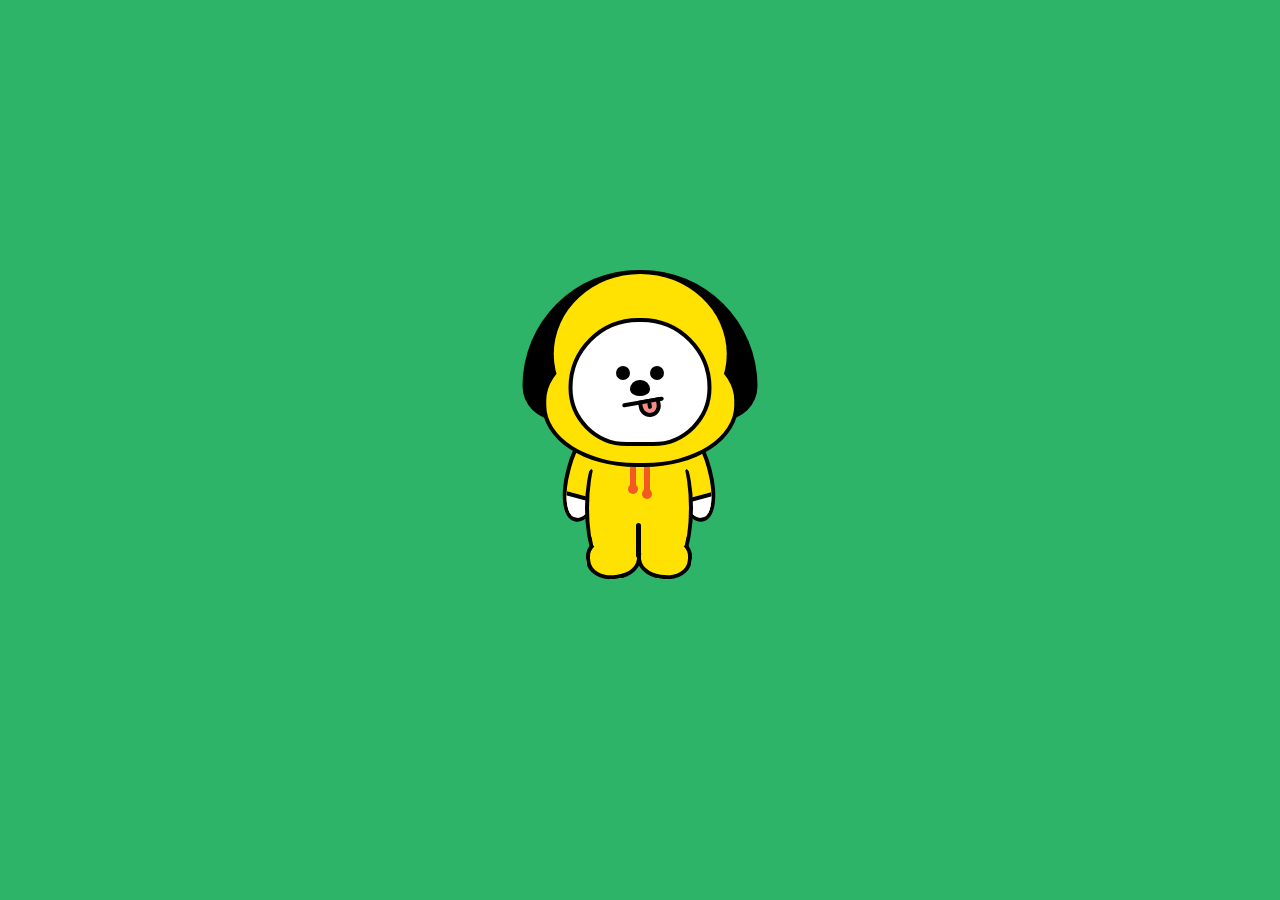
<file: Chimmy/index.html>
<!DOCTYPE html>
<html lang="en">
<head>
  <meta charset="UTF-8">
  <meta http-equiv="X-UA-Compatible" content="IE=edge">
  <meta name="viewport" content="width=device-width, initial-scale=1.0">
  <link rel="stylesheet" href="./style.css">
  <title>Chimmy</title>
</head>
<body>
<div class="chimmy">
  <div class="l-arm"></div>
  <div class="r-arm"></div>
  <div class="legs">
    <div class="l-leg">
      <div class="paw-l"></div>
    </div>
    <div class="r-leg">
      <div class="paw-r"></div>
    </div>
    <div class="drawstring-1"></div>
    <div class="drawstring-2"></div>
  </div>

  <div class="head">
    <div class="ears"></div>
    <div class="hood-1"></div>
    <div class="hood-2"></div>
    <div class="face"></div>
    <div class="l-eye"></div>
    <div class="r-eye"></div>
    <div class="nose"></div>
    <div class="mouth">
      <div class="tongue"></div> 
    </div>
  </div>
</div>
</body>
</html>
</file>
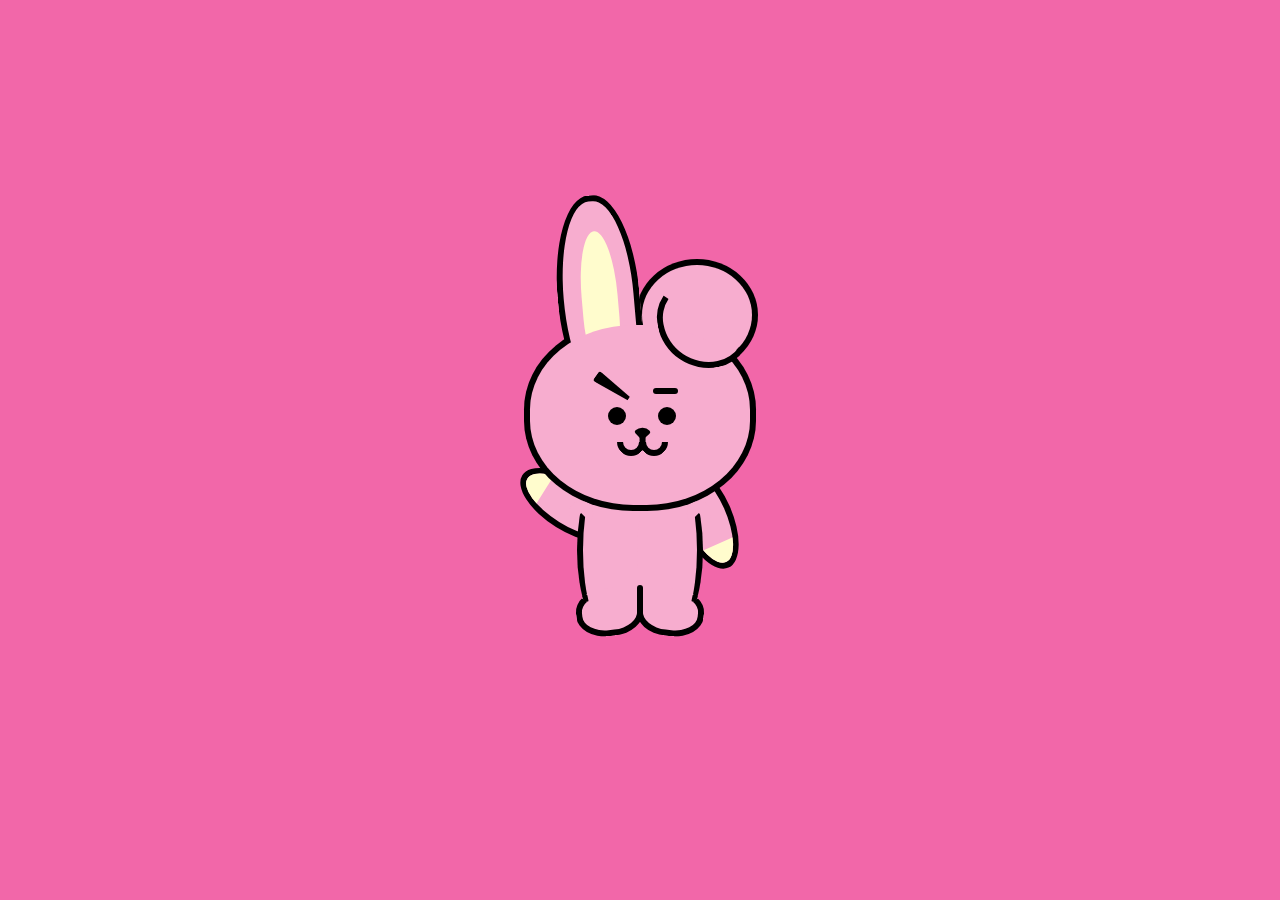
<file: Cooky/index.html>
<!DOCTYPE html>
<html lang="en">
<head>
  <meta charset="UTF-8">
  <meta http-equiv="X-UA-Compatible" content="IE=edge">
  <meta name="viewport" content="width=device-width, initial-scale=1.0">
  <link rel="stylesheet" href="./style.css">
  <title>Cooky</title>
</head>
<body>
<div class="cooky">
  <div class="arms">
    <div class="l-arm"></div>
    <div class="r-arm"></div>
  </div>
  <div class="legs">
    <div class="l-leg">
      <div class="paw-l"></div>
    </div>
    <div class="r-leg">
      <div class="paw-r"></div>
    </div>
  </div>
  <div class="face-border"></div>
  <div class="ear-2">
    <div class="folded-ear"></div>
  </div>
  <div class="ear-1">
    <div class="inner-ear"></div>
  </div>
  <div class="face">
    <div class="l-brow"></div>
    <div class="r-brow"></div>
    <div class="l-eye"></div>
    <div class="r-eye"></div>
    <div class="nose"></div>
    <div class="mouth-1"></div>
    <div class="mouth-2"></div>
  </div>
</div>
</body>
</html>
</file>
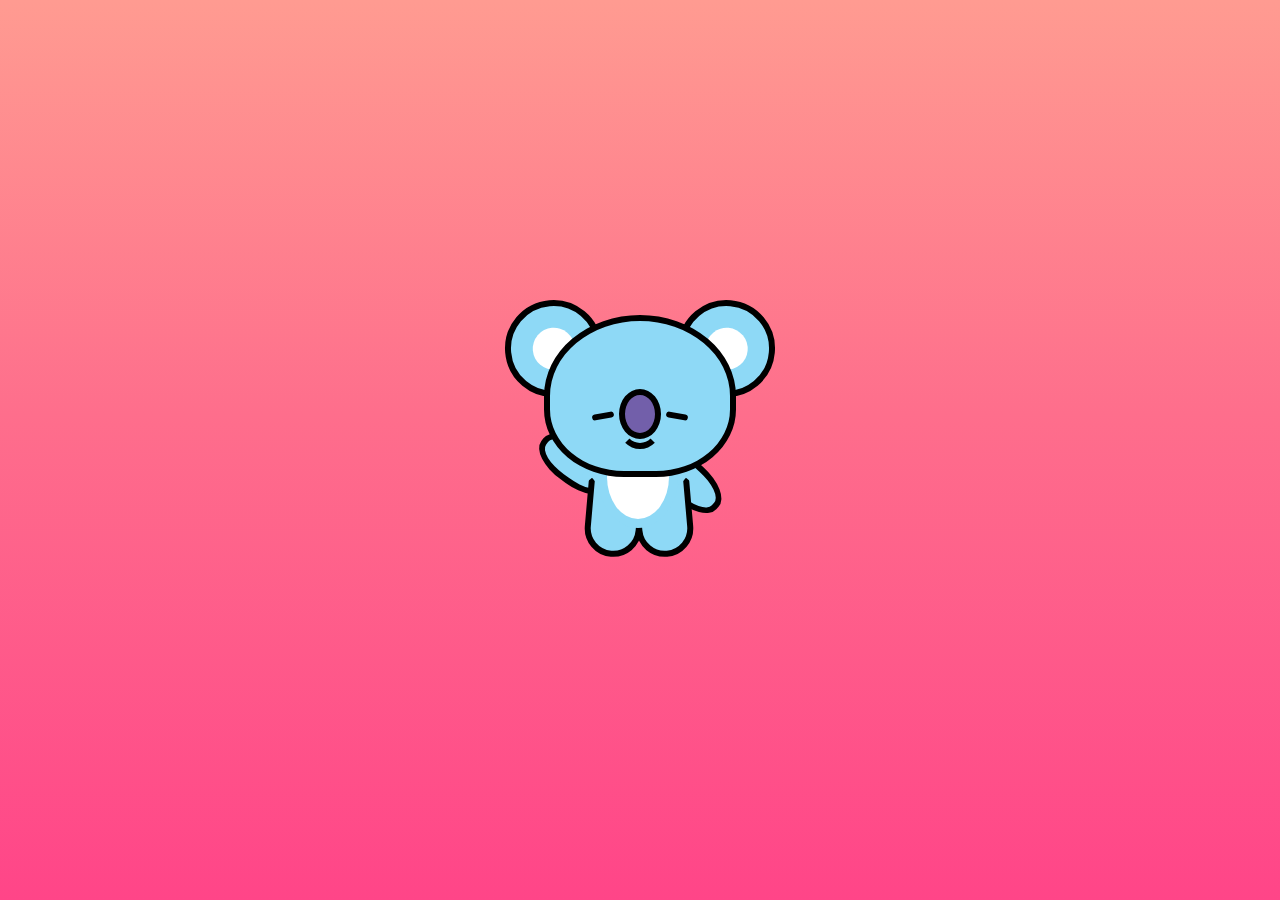
<file: Koya/index.html>
<!DOCTYPE html>
<html lang="en">
<head>
  <meta charset="UTF-8">
  <meta http-equiv="X-UA-Compatible" content="IE=edge">
  <meta name="viewport" content="width=device-width, initial-scale=1.0">
  <link rel="stylesheet" href="./style.css">
  <title>Koya</title>
</head>
<body>
<div class="koya">
  <div class="arms">
    <div class="l-arm"></div>
    <div class="r-arm"></div>
  </div>
  <div class="legs">
    <div class="l-leg"></div>
    <div class="r-leg"></div>
  </div>
  <div class="ear-1">
    <div class="inner-ear"></div>
  </div>
  <div class="ear-2">
    <div class="inner-ear"></div>
  </div>
  <div class="face">
    <div class="l-eye"></div>
    <div class="r-eye"></div>
    <div class="nose"></div>
    <div class="mouth"></div>
  </div>
</div>
</body>
</html>
</file>
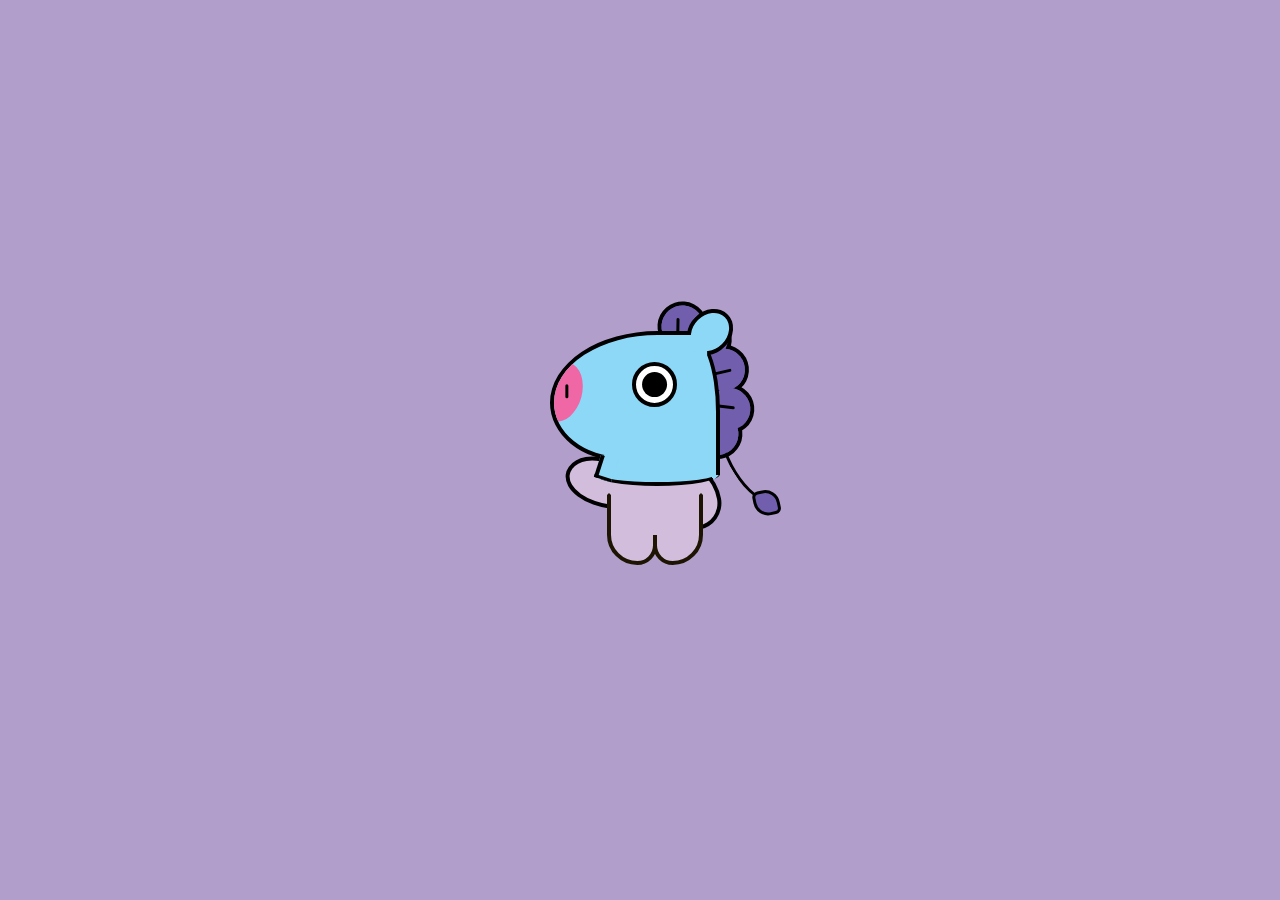
<file: Mang/index.html>
<!DOCTYPE html>
<html lang="en">
<head>
  <meta charset="UTF-8">
  <meta http-equiv="X-UA-Compatible" content="IE=edge">
  <meta name="viewport" content="width=device-width, initial-scale=1.0">
  <link rel="stylesheet" href="./style.css">
  <title>Mang</title>
</head>
<body>
  <div class="mang">
    <div class="l-arm"></div>
    <div class="r-arm"></div>
    <div class="legs">
      <div class="l-leg"></div>
      <div class="r-leg"></div>
    </div>
    <div class="face">
      <div class="mask">
        <div class="hair">
          <div class="circle c1"></div>
          <div class="circle c2"></div>
          <div class="circle c3"></div>
          <div class="circle c4"></div>
          <div class="circle c5"></div>
          <div class="pony">
          </div>
        </div>
        <div class="face1">
          <div class="nose"></div>
          <div class="eye"></div>
        </div>
        <div class="face2"></div>
        <div class="face3"></div>
        <div class="ear"></div>
      </div>
    </div>
  </div>
</body>
</html>
</file>
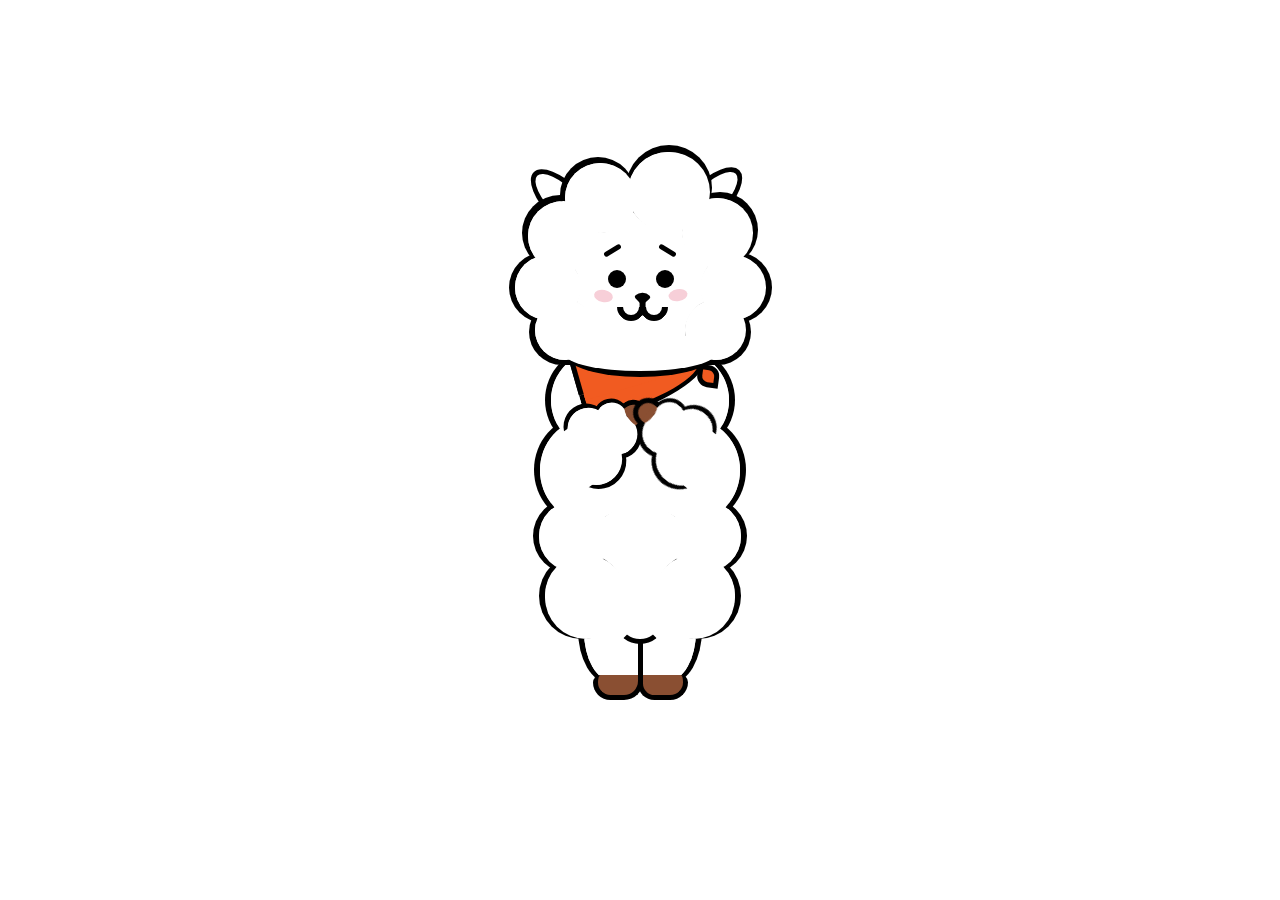
<file: RJ/index.html>
<!DOCTYPE html>
<html lang="en">
<head>
  <meta charset="UTF-8">
  <meta http-equiv="X-UA-Compatible" content="IE=edge">
  <meta name="viewport" content="width=device-width, initial-scale=1.0">
  <link rel="stylesheet" href="./style.css">
  <title>RJ</title>
</head>
<body>
<div class="rj">
  <div class="body">
    <div class="l-leg">
      <div class="paw"></div>
    </div>
    <div class="r-leg">
      <div class="paw"></div>
    </div>
    <div class="torso">
      <div class="circle cb1"></div>
      <div class="circle cb2"></div>
      <div class="circle cb3"></div>
      <div class="circle cb4"></div>
      <div class="circle cb5"></div>
      <div class="circle cb6"></div>
      <div class="circle cb7"></div>
      <div class="circle cb8"></div>
      <div class="circle cb9"></div>
    </div>
    <div class="scarf">
      <div class="scarf-knot"></div>
    </div>
    <div class="l-arm">
      <div class="circle cr1"></div>
      <div class="circle cr2"></div>
      <div class="circle cr3"></div>
      <div class="circle cr4"></div>
      <div class="hand"></div>
    </div>
    <div class="r-arm">
      <div class="circle cr1"></div>
      <div class="circle cr2"></div>
      <div class="circle cr3"></div>
      <div class="circle cr4"></div>
      <div class="hand"></div>
    </div>
  </div>
  <div class="ear-1"></div>
  <div class="ear-2"></div>
  <div class="face">
    <div class="circle c1"></div>
    <div class="circle c2"></div>
    <div class="circle c3"></div>
    <div class="circle c4"></div>
    <div class="circle c5"></div>
    <div class="circle c6"></div>
    <div class="circle c7"></div>
    <div class="circle c8"></div>
    <div class="circle c9"></div>
    <div class="l-brow"></div>
    <div class="r-brow"></div>
    <div class="l-eye"></div>
    <div class="r-eye"></div>
    <div class="nose"></div>
    <div class="mouth-1"></div>
    <div class="mouth-2"></div>
    <div class="blush"></div>
  </div>
</div>
</body>
</html>
</file>
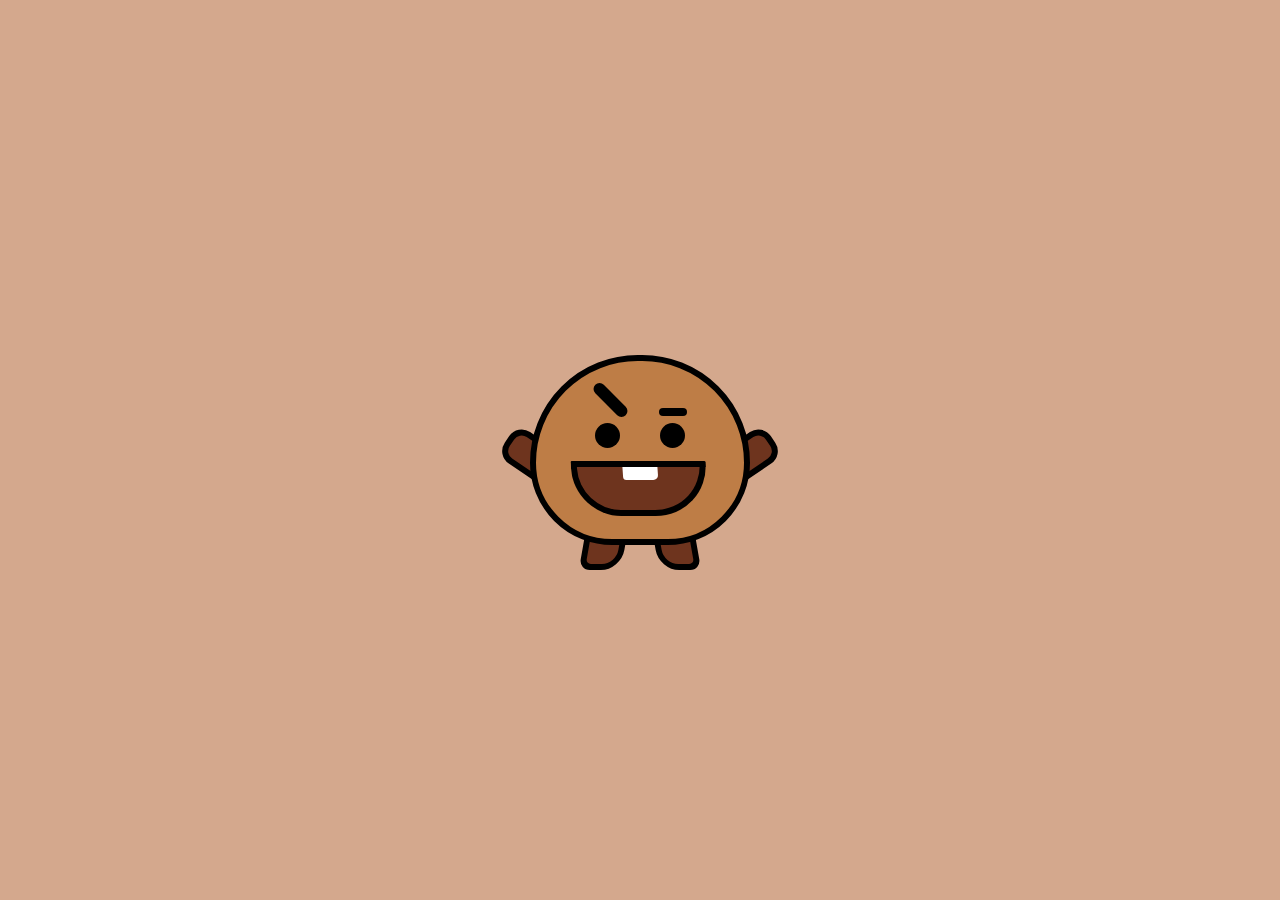
<file: Shooky/index.html>
<!DOCTYPE html>
<html lang="en">
<head>
  <meta charset="UTF-8">
  <meta http-equiv="X-UA-Compatible" content="IE=edge">
  <meta name="viewport" content="width=device-width, initial-scale=1.0">
  <link rel="stylesheet" href="./style.css">
  <title>Shooky</title>
</head>
<body>
<div class="shooky">
  <div class="l-arm"></div>
  <div class="r-arm"></div>
  <div class="l-leg"></div>
  <div class="r-leg"></div>
  <div class="face">
    <div class="l-brow"></div>
    <div class="r-brow"></div>
    <div class="l-eye"></div>
    <div class="r-eye"></div>
    <div class="mouth"></div>
  </div>
</div>
</body>
</html>
</file>
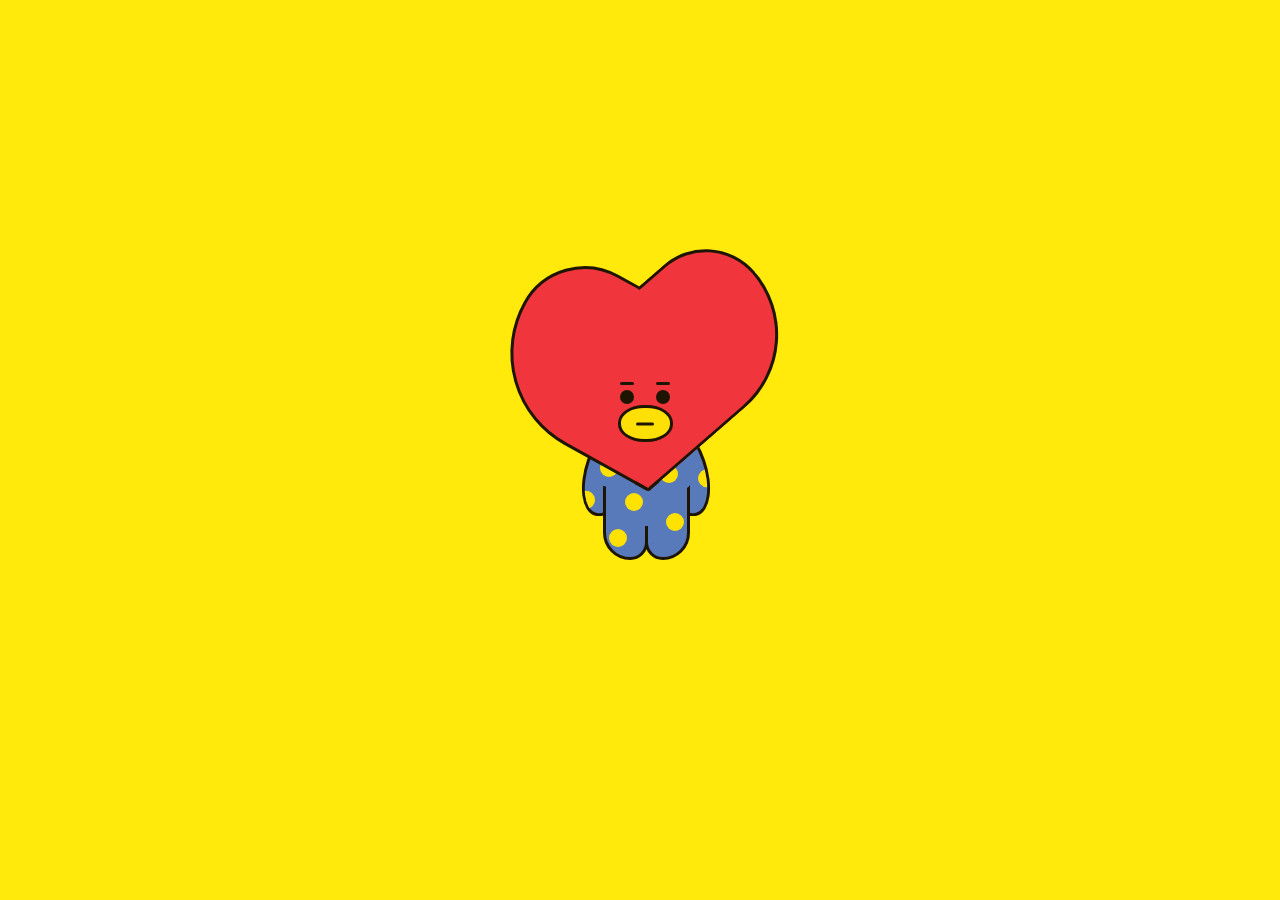
<file: Tata/index.html>
<!DOCTYPE html>
<html lang="en">
<head>
  <meta charset="UTF-8">
  <meta http-equiv="X-UA-Compatible" content="IE=edge">
  <meta name="viewport" content="width=device-width, initial-scale=1.0">
  <link rel="stylesheet" href="./style.css">
  <title>Tata</title>
</head>
<body>
<div class="tata">
  <div class="arms">
    <div class="l-arm"></div>
    <div class="r-arm"></div>
  </div>
  <div class="legs">
    <div class="l-leg"></div>
    <div class="r-leg"></div>
    <div class="c c-1"></div>
    <div class="c c-2"></div>
    <div class="c c-3"></div>
  </div>
  <div class="face">
    <div class="face-1"></div>
    <div class="face-2"></div>
    <div class="face-3"></div>
    <div class="l-brow"></div>
    <div class="r-brow"></div>
    <div class="l-eye"></div>
    <div class="r-eye"></div>
    <div class="mouth"></div>
  </div>
</div>
</body>
</html>
</file>
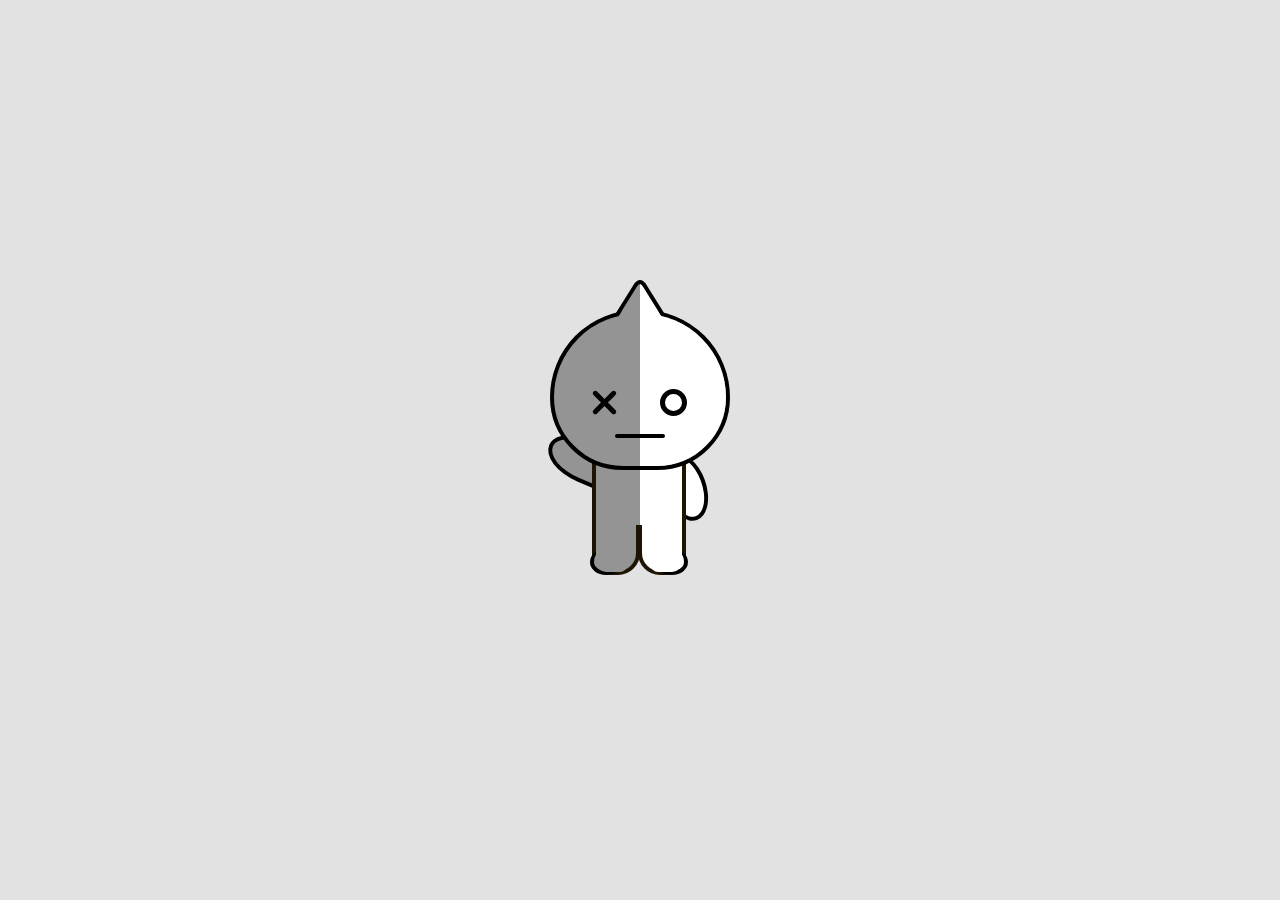
<file: Van/index.html>
<!DOCTYPE html>
<html lang="en">
<head>
  <meta charset="UTF-8">
  <meta http-equiv="X-UA-Compatible" content="IE=edge">
  <meta name="viewport" content="width=device-width, initial-scale=1.0">
  <link rel="stylesheet" href="./style.css">
  <title>Van</title>
</head>
<body>
  <div class="van">
    <div class="l-arm"></div>
    <div class="r-arm"></div>
    <div class="legs">
      <div class="l-leg">
        <div class="paw"></div>
      </div>
      <div class="r-leg">
        <div class="paw"></div>
      </div>
    </div>
    <div class="face">
      <div class="l-eye"></div>
      <div class="r-eye"></div>
      <div class="mouth"></div>
    </div>
    <div class="cap1"></div>
    <div class="cap2"></div>
  </div>
</body>
</html>
</file>
<file: Chimmy/style.css>
body {
  margin: 0;
  padding: 0;
  min-height: 100vh;
  display: flex;
  justify-content: center;
  align-items: center;
  background: #2eb469;
}
.chimmy {
  width: 400px;
  height: 500px;
  position: relative;
}
/* face */
.head {
  width: 150px;
  height: 160px;
  position: absolute;
  left: 50%;
  top: 70px;
  transform: translateX(-50%);
}
.ears {
  position: absolute;
  width: 235px;
  height: 150px;
  background-color: #000;
  left: 50%;
  transform: translateX(-50%);
  border-radius: 340px 340px 100px 100px;
  z-index: -2;
}
.hood-1 {
  position: absolute;
  width: 115%;
  height: 100%;
  background-color: #ffe102;
  border-radius: 50%;
  left: 50%;
  transform: translateX(-50%);
  top: 4px;
}
.hood-2 {
  position: absolute;
  width: 125%;
  height: 75%;
  background-color: #ffe102;
  border-radius: 48%;
  left: 50%;
  transform: translateX(-50%);
  border: 4px solid #000;
  bottom: -37px;
  z-index: -1;
}
.face {
  position: absolute;
  width: 135px;
  height: 120px;
  background-color: #fff;
  border-radius: 300px 300px 250px 250px;
  border: 4px solid #000;
  left: 50%;
  bottom: -16px;
  transform: translateX(-50%);
}
.l-eye {
  position: absolute;
  width: 14px;
  height: 14px;
  background-color: #000;
  border-radius: 50%;
  top: 96px;
  left: 51px;
}
.r-eye {
  position: absolute;
  width: 14px;
  height: 14px;
  background-color: #000;
  border-radius: 50%;
  top: 96px;
  right: 51px;
}
.nose {
  position: absolute;
  width: 20px;
  height: 14px;
  background-color: #000;
  left: 50%;
  top: 110px;
  border-radius: 200px 200px 100px 100px;
  transform: translateX(-50%);
}
.nose::before {
  content: "";
  position: absolute;
  width: 90%;
  height: 77%;
  background-color: #000;
  border-radius: 50%;
  left: 50%;
  transform: translateX(-50%);
  bottom: -2px;
}
.mouth {
  position: absolute;
  width: 42px;
  height: 4px;
  background-color: #000;
  left: 52%;
  transform: translateX(-50%) rotate(-10deg);
  top: 130px;
  border-radius: 4px;
}
.tongue {
  position: absolute;
  width: 14px;
  height: 10px;
  background-color: #f58d85;
  right: 4px;
  border: 4px solid #000;
  border-radius: 0 0 40px 40px;
}
.tongue::before {
  content: "";
  position: absolute;
  width: 4px;
  height: 6px;
  background-color: #000;
  left: 50%;
  transform: translateX(-50%);
  border-radius: 0 0 4px 4px;
}
/* legs */
.legs {
  width: 110px;
  height: 110px;
  position: absolute;
  left: 50%;
  top: 248px;
  z-index: 0;
  transform: translateX(-50%);
}
.legs::before {
  content: "";
  width: 20px;
  height: 40px;
  position: absolute;
  background-color: #ffe102;
  left: 43%;
}
.legs::after {
  content: "";
  width: 40px;
  height: 40px;
  position: absolute;
  background-color: #ffe102;
  left: 38%;
  bottom: 5px;
}
.l-leg {
  width: 52px;
  height: 140px;
  position: absolute;
  background-color: #ffe102;
  border-radius: 110%;
  border-left: 4px solid #000;
  top: -10px;
}
.l-leg::before {
  content: "";
  position: absolute;
  width: 91%;
  height: 36px;
  background-color: #ffe102;
  bottom: -1px;
  right: 0;
  border: 4px solid #000;
  border-radius: 46%;
  transform: rotate(-6deg);
  border-top-color: transparent;
}
.l-leg::after {
  content: "";
  position: absolute;
  width: 5px;
  height: 35px;
  background-color: #000;
  right: 0;
  bottom: 20px;
  z-index: 1;
  border-radius: 12px;
}
.paw-l {
  position: absolute;
  width: 11px;
  height: 2px;
  background-color: #000;
  z-index: 1;
  bottom: 35px;
  left: -3px;
  transform: rotate(78deg);
  border-radius: 1px;
}
.paw-l::after {
  content: "";
  position: absolute;
  left: -80px;
  top: -28px;
  border-top: 14px solid #ffe102;
  border-left: 14px solid #ffe102;
  border-bottom: 14px solid transparent;
  border-right: 14px solid #ffe102;
  border-radius: 50%;
  transform: rotate(-78deg);
}
.r-leg {
  width: 52px;
  height: 140px;
  position: absolute;
  background-color: #ffe102;
  border-radius: 110%;
  left: 52px;
  border-right: 4px solid #000;
  top: -10px;
}
.r-leg::before {
  content: "";
  position: absolute;
  width: 91%;
  height: 36px;
  background-color: #ffe102;
  bottom: -1px;
  left: 0;
  border: 4px solid #000;
  border-radius: 46%;
  transform: rotate(6deg);
  border-top-color: transparent;
}
.paw-r {
  position: absolute;
  width: 11px;
  height: 2px;
  background-color: #000;
  z-index: 1;
  bottom: 35px;
  right: -3px;
  transform: rotate(-78deg);
  border-radius: 1px;
}
.paw-r::after {
  content: "";
  position: absolute;
  right: -80px;
  top: -28px;
  border-top: 14px solid #ffe102;
  border-left: 14px solid #ffe102;
  border-bottom: 14px solid transparent;
  border-right: 14px solid #ffe102;
  border-radius: 50%;
  transform: rotate(78deg);
}
.drawstring-1 {
  position: absolute;
  width: 6px;
  height: 20px;
  background-color: #f25923;
  left: 45px;
  top: 19px;
}
.drawstring-1::before,
.drawstring-2::before {
  content: "";
  position: absolute;
  background-color: inherit;
  width: 10px;
  height: 10px;
  border-radius: 50%;
  bottom: -7px;
  left: -2px;
}
.drawstring-2 {
  position: absolute;
  width: 6px;
  height: 25px;
  background-color: #f25923;
  right: 45px;
  top: 19px;
}
/* arms */
.l-arm {
  position: absolute;
  width: 90px;
  height: 34px;
  background-color: #ffe102;
  top: 190px;
  left: 82px;
  border: 4px solid #000;
  border-radius: 48%;
  transform: rotate(-75deg);
  transform-origin: right bottom;
  overflow: hidden;
}
.l-arm::before {
  content: "";
  position: absolute;
  width: 21%;
  height: 100%;
  background-color: #fff;
  border-right: 4px solid #000;
}
.r-arm {
  position: absolute;
  width: 90px;
  height: 34px;
  background-color: #ffe102;
  top: 190px;
  right: 84px;
  border: 4px solid #000;
  border-radius: 48%;
  transform: rotate(75deg);
  transform-origin: left bottom;
  overflow: hidden;
}
.r-arm::before {
  content: "";
  position: absolute;
  width: 20%;
  height: 100%;
  background-color: #fff;
  right: 0;
  border-left: 4px solid #000;
}
</file>
<file: Cooky/style.css>
body {
  margin: 0;
  padding: 0;
  min-height: 100vh;
  display: flex;
  justify-content: center;
  align-items: center;
  background: #f267a9;
}
.cooky {
  width: 400px;
  height: 650px;
  position: relative;
}
.face {
  width: 220px;
  height: 180px;
  background-color: #f7adcf;
  position: absolute;
  left: 50%;
  top: 200px;
  transform: translateX(-50%);
  border-radius: 47%;
}
.face-border {
  width: 232px;
  height: 192px;
  background-color: #000;
  position: absolute;
  left: 50%;
  top: 194px;
  transform: translateX(-50%);
  border-radius: 47%;
}
.ear-1 {
  position: absolute;
  width: 70px;
  height: 200px;
  background-color: #f7adcf;
  top: 70px;
  left: 118px;
  border-radius: 100% 100% 70% 110%;
  border: 6px solid #000;
  border-bottom-color: transparent;
  transform: rotate(-5deg);
}
.inner-ear {
  position: absolute;
  width: 36px;
  height: 130px;
  background-color: #fffccd;
  border-radius: 50% 50% 33% 33%;
  left: 18px;
  top: 30px;
}
.ear-2 {
  position: absolute;
  width: 110px;
  height: 100px;
  background-color: #f7adcf;
  border-radius: 50%;
  left: 49%;
  top: 134px;
  border: 6px solid #000;
  border-bottom-color: transparent;
}
.folded-ear {
  position: absolute;
  width: 80px;
  height: 80px;
  z-index: 1;
  border: 6px solid #000;
  border-radius: 98% 74% 100% 130%;
  border-right-color: transparent;
  border-top-color: transparent;
  top: 12px;
  left: 16px;
  transform: rotate(-11deg);
}
.l-brow {
  position: absolute;
  height: 4px;
  top: 55px;
  left: 59px;
  border-left: 40px solid #000;
  border-top: 4px solid transparent;
  border-bottom: 4px solid transparent;
  border-radius: 3px;
  transform: rotate(35deg);
  transform-origin: bottom;
}
.r-brow {
  position: absolute;
  width: 25px;
  height: 6px;
  background-color: #000;
  border-radius: 3px;
  top: 63px;
  left: 123px;
}
.l-eye {
  position: absolute;
  width: 18px;
  height: 18px;
  background-color: #000;
  border-radius: 50%;
  top: 82px;
  left: 78px;
}
.r-eye {
  position: absolute;
  width: 18px;
  height: 18px;
  background-color: #000;
  border-radius: 50%;
  top: 82px;
  left: 128px;
}
.nose {
  position: absolute;
  width: 12px;
  height: 12px;
  background-color: #000;
  left: 50%;
  top: 101px;
  border-radius: 40% 40% 40% 200%;
  transform: translateX(-29%) rotate(137deg);
}
.nose::before {
  content: "";
  position: absolute;
  width: 6px;
  height: 19px;
  background-color: #000;
  transform: rotate(-137deg);
  top: -10px;
  left: 9px;
}
.mouth-1 {
  position: absolute;
  width: 16px;
  height: 16px;
  border: 6px solid #000;
  border-radius: 50%;
  border-left-color: transparent;
  border-top-color: transparent;
  transform: translateX(-82%) rotate(45deg);
  top: 103px;
  left: 50%;
}
.mouth-2 {
  position: absolute;
  width: 16px;
  height: 16px;
  border: 6px solid #000;
  border-radius: 50%;
  border-left-color: transparent;
  border-top-color: transparent;
  transform: rotate(45deg);
  top: 103px;
  left: 50%;
}
.legs {
  width: 120px;
  height: 120px;
  position: absolute;
  left: 137px;
  top: 370px;
}
.legs::before {
  content: "";
  width: 20px;
  height: 40px;
  position: absolute;
  background-color: #f7adcf;
  left: 43%;
}
.legs::after {
  content: "";
  width: 30px;
  height: 40px;
  position: absolute;
  background-color: #f7adcf;
  left: 42%;
  bottom: 5px;
}
.l-leg {
  width: 60px;
  height: 170px;
  position: absolute;
  background-color: #f7adcf;
  border-radius: 50%;
  border-left: 6px solid #000;
  top: -30px;
}
.l-leg::before {
  content: "";
  position: absolute;
  width: 91%;
  height: 36px;
  background-color: #f7adcf;
  bottom: -1px;
  right: 0;
  border: 6px solid #000;
  border-radius: 46%;
  transform: rotate(-6deg);
  border-top-color: transparent;
}
.l-leg::after {
  content: "";
  position: absolute;
  width: 6px;
  height: 30px;
  background-color: #000;
  right: 0;
  bottom: 20px;
  z-index: 1;
  border-radius: 12px;
}
.paw-l {
  position: absolute;
  width: 7px;
  height: 5px;
  background-color: #000;
  z-index: 1;
  bottom: 34px;
  left: -1px;
  transform: rotate(78deg);
  border-radius: 1px;
}
.paw-l::after {
  content: "";
  position: absolute;
  left: -93px;
  top: -23px;
  border-top: 12px solid #f7adcf;
  border-left: 12px solid #f7adcf;
  border-bottom: 12px solid transparent;
  border-right: 12px solid #f7adcf;
  border-radius: 50%;
  transform: rotate(-78deg);
}
.r-leg {
  width: 60px;
  height: 170px;
  position: absolute;
  background-color: #f7adcf;
  border-radius: 50%;
  left: 50%;
  border-right: 6px solid #000;
  top: -30px;
}
.r-leg::before {
  content: "";
  position: absolute;
  width: 91%;
  height: 36px;
  background-color: #f7adcf;
  bottom: -1px;
  left: 0;
  border: 6px solid #000;
  border-radius: 46%;
  transform: rotate(6deg);
  border-top-color: transparent;
}
.paw-r {
  position: absolute;
  width: 7px;
  height: 5px;
  background-color: #000;
  z-index: 1;
  bottom: 34px;
  right: -1px;
  transform: rotate(-78deg);
  border-radius: 1px;
}
.paw-r::after {
  content: "";
  position: absolute;
  right: -93px;
  top: -23px;
  border-top: 12px solid #f7adcf;
  border-left: 12px solid #f7adcf;
  border-bottom: 12px solid transparent;
  border-right: 12px solid #f7adcf;
  border-radius: 50%;
  transform: rotate(78deg);
}
.l-arm {
  position: absolute;
  width: 100px;
  height: 40px;
  background-color: #f7adcf;
  top: 350px;
  left: 60px;
  border: 6px solid #000;
  border-radius: 50%;
  transform: rotate(32deg);
  transform-origin: bottom;
  overflow: hidden;
}
.l-arm::before {
  content: "";
  position: absolute;
  width: 21%;
  height: 100%;
  background-color: #fffccd;
}
.r-arm {
  position: absolute;
  width: 100px;
  height: 40px;
  background-color: #f7adcf;
  top: 350px;
  left: 186px;
  border: 6px solid #000;
  border-radius: 50%;
  transform: rotate(66deg);
  transform-origin: bottom;
  overflow: hidden;
}
.r-arm::before {
  content: "";
  position: absolute;
  width: 20%;
  height: 100%;
  background-color: #fffccd;
  right: 0;
}
</file>
<file: Koya/style.css>
body {
  margin: 0;
  padding: 0;
  min-height: 100vh;
  display: flex;
  justify-content: center;
  align-items: center;
  background: rgb(255, 155, 145);
  background: linear-gradient(
    180deg,
    rgba(255, 155, 145, 1) 0%,
    rgba(254, 110, 140, 1) 46%,
    rgba(255, 69, 136, 1) 100%
  );
}
.koya {
  width: 400px;
  height: 430px;
  position: relative;
}
.face {
  width: 180px;
  height: 150px;
  background-color: #8ed9f6;
  position: absolute;
  left: 50%;
  top: 80px;
  transform: translateX(-50%);
  border-radius: 60% 60% 50% 50%;
  border: 6px solid #000;
  z-index: 9;
}
.ear-1 {
  position: absolute;
  width: 85px;
  height: 85px;
  background-color: #8ed9f6;
  top: 65px;
  left: 65px;
  border-radius: 50%;
  border: 6px solid #000;
  transform: rotate(-5deg);
}
.ear-2 {
  position: absolute;
  width: 85px;
  height: 85px;
  background-color: #8ed9f6;
  top: 65px;
  right: 65px;
  border-radius: 50%;
  border: 6px solid #000;
  transform: rotate(5deg);
}
.inner-ear {
  position: absolute;
  width: 50%;
  height: 50%;
  background-color: #fff;
  border-radius: 50%;
  left: 50%;
  top: 50%;
  transform: translate(-50%, -50%);
}
.l-eye {
  position: absolute;
  width: 22px;
  height: 6px;
  background-color: #000;
  top: 92px;
  left: 42px;
  border-radius: 6px;
  transform: rotate(-10deg);
}
.r-eye {
  position: absolute;
  width: 22px;
  height: 6px;
  background-color: #000;
  top: 92px;
  right: 42px;
  border-radius: 6px;
  transform: rotate(10deg);
}
.nose {
  position: absolute;
  width: 30px;
  height: 38px;
  background-color: #725faa;
  border: 6px solid #000;
  left: 50%;
  top: 68px;
  transform: translateX(-50%);
  border-radius: 50%;
}
.mouth {
  position: absolute;
  width: 30px;
  height: 30px;
  border: 6px solid #000;
  border-radius: 50%;
  border-left-color: transparent;
  border-top-color: transparent;
  border-right-color: transparent;
  transform: translateX(-50%);
  top: 86px;
  left: 50%;
}
.legs {
  width: 100px;
  height: 120px;
  position: absolute;
  left: 145px;
  top: 220px;
}
.legs::before {
  content: "";
  position: absolute;
  width: 62%;
  height: 70%;
  background-color: #fff;
  z-index: 1;
  border-radius: 50%;
  left: 53%;
  top: -20px;
  transform: translateX(-50%);
  box-shadow: 0 0 0 9px #8ed9f6;
}
.l-leg {
  width: 45%;
  height: 100%;
  position: absolute;
  background-color: #8ed9f6;
  border-radius: 220px;
  border: 6px solid #000;
  top: -30px;
  left: 3px;
  transform: rotate(5deg);
}
.l-leg::before {
  content: "";
  position: absolute;
  border-left: 10px solid #8ed9f6;
  border-right: 10px solid #8ed9f6;
  border-top: 10px solid #8ed9f6;
  border-bottom: 10px solid transparent;
  top: 39px;
  z-index: 5;
  left: -13px;
  border-radius: 50%;
}
.r-leg {
  width: 45%;
  height: 100%;
  position: absolute;
  background-color: #8ed9f6;
  border-radius: 220px;
  right: -5px;
  border: 6px solid #000;
  top: -30px;
  transform: rotate(-5deg);
}
.r-leg::before {
  content: "";
  position: absolute;
  border-left: 10px solid #8ed9f6;
  border-right: 10px solid #8ed9f6;
  border-top: 10px solid #8ed9f6;
  border-bottom: 10px solid transparent;
  top: 39px;
  z-index: 5;
  right: -13px;
  border-radius: 50%;
}
.l-arm {
  position: absolute;
  width: 70px;
  height: 30px;
  background-color: #8ed9f6;
  top: 204px;
  left: 82px;
  border: 6px solid #000;
  border-radius: 46%;
  transform: rotate(36deg);
  transform-origin: bottom;
  overflow: hidden;
}
.r-arm {
  position: absolute;
  width: 70px;
  height: 30px;
  background-color: #8ed9f6;
  top: 230px;
  right: 98px;
  border: 6px solid #000;
  border-radius: 46%;
  transform: rotate(42deg);
  transform-origin: top;
  overflow: hidden;
}
</file>
<file: Mang/style.css>
*,
*::after,
*::before {
  box-sizing: border-box;
}
body {
  margin: 0;
  padding: 0;
  min-height: 100vh;
  display: flex;
  justify-content: center;
  align-items: center;
  background: #b19ecb;
}
.mang {
  position: relative;
  width: 350px;
  height: 400px;
}
.face {
  position: absolute;
  width: 180px;
  height: 190px;
  left: 50%;
  top: 60px;
  transform: translateX(-50%);
}
.face1 {
  position: absolute;
  background-color: #8dd7f7;
  width: 170px;
  height: 130px;
  border: 4px solid #000;
  top: 21px;
  border-radius: 120px 35px 0px 80px / 80px 90px 0px 65px;
  overflow: hidden;
}
.face2 {
  position: absolute;
  background-color: #8dd7f7;
  width: 120px;
  height: 20px;
  top: 145px;
  left: 50px;
  border: 4px solid #000;
  border-top: none;
  border-bottom: none;
}
.face2::before {
  content: "";
  position: absolute;
  width: 18px;
  height: 23px;
  background-color: inherit;
  transform: rotate(18deg);
  left: -7px;
  top: 2px;
  border-left: 4px solid #000;
  border-bottom: 3.5px solid #000;
}
.face3 {
  position: absolute;
  width: 126px;
  height: 12px;
  background-color: #8dd7f7;
  border: 4px solid #000;
  border-color: transparent #000 #000 transparent;
  border-radius: 50%/ 0 0 12px 12px;
  top: 164px;
  left: 44px;
  z-index: -1;
}
.ear {
  position: absolute;
  width: 42px;
  height: 50px;
  border: 4px solid #000;
  background-color: #8dd7f7;
  transform: rotate(45deg);
  border-radius: 50%;
  border-bottom-color: transparent;
  left: 139px;
  top: -3px;
}
.nose {
  position: absolute;
  width: 40px;
  height: 60px;
  border-radius: 50%;
  background-color: #ef68a5;
  transform: rotate(15deg);
  top: 27px;
  left: -12px;
}
.nose::before {
  content: "";
  position: absolute;
  width: 3px;
  height: 14px;
  background-color: #000;
  left: 23px;
  top: 21px;
  border-radius: 6px;
  transform: rotate(-15deg);
}
.eye {
  position: absolute;
  background-color: #fff;
  width: 45px;
  height: 45px;
  border: 4px solid #000;
  border-radius: 50%;
  left: 78px;
  top: 27px;
}
.eye::before {
  content: "";
  position: absolute;
  width: 70%;
  height: 70%;
  background-color: #000;
  border-radius: 50%;
  left: 50%;
  top: 50%;
  transform: translate(-50%, -50%);
}
.hair {
  position: absolute;
  background-color: #715fad;
  height: 135px;
  width: 30px;
  transform: rotate(-18deg);
  left: 134px;
  top: 3px;
}
.circle {
  position: absolute;
  width: 42px;
  height: 42px;
  background-color: #715fad;
  border-radius: 50%;
}
.c1 {
  left: -5px;
  top: -10px;
  box-shadow: 0 0 0 4px #000;
}
.c2 {
  left: 14px;
  top: 10px;
  box-shadow: 0 0 0 4px #000;
}
.c3 {
  left: 21px;
  top: 44px;
  box-shadow: 0 0 0 4px #000;
}
.c4 {
  left: 14px;
  bottom: 10px;
  box-shadow: 0 0 0 4px #000;
}
.c5 {
  left: -5px;
  bottom: -10px;
  box-shadow: 0 0 0 4px #000;
}
.c1::before,
.c2::before,
.c3::before,
.c4::before,
.c5::before {
  content: "";
  position: absolute;
  width: 100%;
  height: 100%;
  background-color: #715fad;
  z-index: 1;
  border-radius: 50%;
}
.c1::after,
.c3::after,
.c4::after {
  content: "";
  position: absolute;
  width: 3px;
  height: 18px;
  background-color: #000;
  z-index: 1;
  transform: rotate(19deg);
  left: 15px;
  top: 11px;
  border-radius: 4px;
}
.c3::after {
  transform: rotate(95deg);
  height: 23px;
}
.c4::after {
  transform: rotate(115deg);
  height: 22px;
  top: 6px;
}
.pony {
  position: absolute;
  width: 40px;
  height: 85px;
  background-color: transparent;
  border: 3.5px solid #000;
  border-color: transparent transparent transparent #000;
  border-radius: 50%/50px 0 0 50px;
  top: 119px;
  left: 19px;
  transform: rotate(-14deg);
}
.pony::before {
  content: "";
  position: absolute;
  width: 26px;
  height: 26px;
  top: 69px;
  left: -4px;
  background-color: #715fad;
  transform: rotate(-70deg);
  border: 3.5px solid #000;
  border-radius: 15px 6px 15px 6px;
}
/* legs */
.legs {
  width: 120px;
  height: 120px;
  position: absolute;
  left: 132px;
  top: 200px;
}
.l-leg {
  width: 50px;
  height: 100px;
  position: absolute;
  background-color: #d2bddd;
  border: 4px solid #1d1501;
  top: 15px;
  left: 10px;
  border-radius: 0 0 26px 40px;
}
.l-leg::before {
  content: "";
  position: absolute;
  top: 12px;
  left: -14px;
  border-radius: 50%;
  border: 12px solid #d2bddd;
  border-color: #d2bddd #d2bddd transparent #d2bddd;
}
.r-leg {
  width: 50px;
  height: 100px;
  position: absolute;
  background-color: #d2bddd;
  left: 56px;
  border: 4px solid #1d1501;
  top: 15px;
  border-radius: 0 0 40px 26px;
}
.r-leg::before {
  content: "";
  position: absolute;
  top: 12px;
  right: -14px;
  border-radius: 50%;
  border: 12px solid #d2bddd;
  border-color: #d2bddd #d2bddd transparent #d2bddd;
}
.r-leg::after {
  content: "";
  position: absolute;
  width: 31px;
  height: 66px;
  background-color: inherit;
  left: -50%;
}

/* arms */
.l-arm {
  position: absolute;
  width: 80px;
  height: 50px;
  background-color: #d2bddd;
  top: 208px;
  left: 100px;
  border: 4px solid #000;
  border-radius: 40px 0 0 70px / 30px 0 0 40px;
  transform: rotate(7deg);
}
.r-arm {
  position: absolute;
  height: 70px;
  width: 50px;
  background-color: #d2bddd;
  top: 210px;
  left: 205px;
  border: 4px solid #000;
  border-radius: 0 70px 50px 40px / 0 80px 50px 40px;
  transform: rotate(-10deg);
}
</file>
<file: RJ/style.css>
body {
  margin: 0;
  padding: 0;
  min-height: 100vh;
  display: flex;
  justify-content: center;
  align-items: center;
  background: #fff;
}
.rj {
  width: 400px;
  height: 650px;
  position: relative;
}
/* face */
.face {
  width: 150px;
  height: 160px;
  background-color: #fff;
  position: absolute;
  left: 50%;
  top: 70px;
  transform: translateX(-50%);
  border: 5px solid #000;
  border-top-color: transparent;
  border-left-color: transparent;
  border-right-color: transparent;
}
.circle {
  position: absolute;
  width: 60px;
  height: 60px;
  background-color: #fff;
  border-radius: 50%;
}
.c1 {
  bottom: 0;
  left: -30px;
  box-shadow: -3px 2px 0 3px #000;
}
.c2 {
  bottom: 0;
  right: -30px;
  box-shadow: 3px 2px 0 3px #000;
}
.c3 {
  bottom: 40px;
  left: -50px;
  height: 65px;
  width: 65px;
  box-shadow: -3px 0px 0 3px #000;
}
.c4 {
  bottom: 40px;
  right: -50px;
  height: 65px;
  width: 65px;
  box-shadow: 4px 0px 0 3px #000;
}
.c5 {
  top: 1px;
  left: -37px;
  width: 70px;
  height: 70px;
  box-shadow: -3px -3px 0 3px #000;
}
.c6 {
  top: -2px;
  right: -37px;
  width: 70px;
  height: 70px;
  box-shadow: 3px -3px 0 3px #000;
}
.c7 {
  width: 70px;
  height: 70px;
  top: -37px;
  box-shadow: -2px -3px 0 3px #000;
}
.c8 {
  right: 7px;
  width: 80px;
  height: 80px;
  top: -48px;
  box-shadow: 1px -4px 0 3px #000;
}
.c9 {
  position: absolute;
  width: 100%;
  height: 40px;
  bottom: -17px;
  border-radius: 50%;
  background-color: #fff;
  border-bottom: 6px solid #000;
}
.c1::before,
.c2::before,
.c3::before,
.c4::before,
.c5::before,
.c6::before,
.c7::before,
.c8::before {
  content: "";
  position: absolute;
  width: 102%;
  height: 100%;
  background-color: #fff;
  z-index: 1;
  border-radius: 50%;
}
.l-brow {
  position: absolute;
  width: 19px;
  height: 5px;
  background-color: #000;
  border-radius: 3px;
  top: 48px;
  left: 38px;
  transform: rotate(-32deg);
}
.r-brow {
  position: absolute;
  width: 19px;
  height: 5px;
  background-color: #000;
  border-radius: 3px;
  top: 48px;
  right: 38px;
  transform: rotate(32deg);
}
.l-eye {
  position: absolute;
  width: 18px;
  height: 18px;
  background-color: #000;
  border-radius: 50%;
  top: 70px;
  left: 43px;
}
.r-eye {
  position: absolute;
  width: 18px;
  height: 18px;
  background-color: #000;
  border-radius: 50%;
  top: 70px;
  right: 41px;
}
.nose {
  position: absolute;
  width: 12px;
  height: 12px;
  background-color: #000;
  left: 50%;
  top: 91px;
  border-radius: 40% 40% 40% 200%;
  transform: translateX(-29%) rotate(137deg);
}
.nose::before {
  content: "";
  position: absolute;
  width: 6px;
  height: 19px;
  background-color: #000;
  transform: rotate(-137deg);
  top: -10px;
  left: 9px;
}
.mouth-1 {
  position: absolute;
  width: 16px;
  height: 16px;
  border: 6px solid #000;
  border-radius: 50%;
  border-left-color: transparent;
  border-top-color: transparent;
  transform: translateX(-82%) rotate(45deg);
  top: 93px;
  left: 50%;
}
.mouth-2 {
  position: absolute;
  width: 16px;
  height: 16px;
  border: 6px solid #000;
  border-radius: 50%;
  border-left-color: transparent;
  border-top-color: transparent;
  transform: rotate(45deg);
  top: 93px;
  left: 50%;
}
.blush {
  position: absolute;
  width: 19px;
  height: 12px;
  background-color: #f7cfd8;
  left: 29px;
  top: 90px;
  z-index: 1;
  border-radius: 50%;
  transform: rotate(11deg);
}
.blush::before {
  content: "";
  position: absolute;
  width: 100%;
  height: 100%;
  background-color: #f7cfd8;
  right: -73px;
  top: -15px;
  z-index: 1;
  border-radius: 50%;
  transform: rotate(-21deg);
}
/* ears */
.ear-1 {
  position: absolute;
  width: 29px;
  height: 80px;
  background-color: #fff;
  top: 34px;
  left: 106px;
  border-radius: 50%;
  border: 5px solid #000;
  transform: rotate(-45deg);
}
.ear-2 {
  position: absolute;
  width: 29px;
  height: 80px;
  background-color: #fff;
  top: 32px;
  right: 113px;
  border-radius: 50%;
  border: 5px solid #000;
  transform: rotate(45deg);
}
/* body */
.body {
  position: absolute;
  width: 140px;
  height: 340px;
  top: 235px;
  left: 50%;
  transform: translateX(-50%);
}
.scarf {
  position: absolute;
  width: 85%;
  height: 27px;
  background-color: #f15b21;
  border: 5px solid #000;
  border-top: none;
  border-radius: 0 0 130px 0 / 0px 0px 37px 0;
  transform: rotate(-16deg);
  transform-origin: top right;
  left: 4px;
  top: 0;
  z-index: 1;
}
.scarf::before {
  content: "";
  position: absolute;
  width: 100%;
  height: 36px;
  background-color: inherit;
  top: -30px;
}
.scarf::after {
  content: "";
  position: absolute;
  width: 0;
  height: 81%;
  background-color: #000;
  left: -5px;
  top: -32px;
  border: 5px solid #000;
  z-index: -1;
}
.scarf-knot {
  position: absolute;
  width: 12px;
  height: 12px;
  background-color: inherit;
  border: 5px solid #000;
  border-radius: 0 50% 0 50%;
  right: -21px;
  top: 7px;
  transform: rotate(24deg);
  transform-origin: top;
}
.torso {
  position: absolute;
  width: 100%;
  height: 80%;
  background-color: #fff;
}
.cb1 {
  width: 100px;
  height: 100px;
  left: -19px;
  top: -10px;
  box-shadow: -3px 0 0 3px #000;
}
.cb2 {
  width: 100px;
  height: 100px;
  right: -19px;
  top: -10px;
  box-shadow: 3px 0 0 3px #000;
}
.cb3 {
  width: 90px;
  height: 100px;
  left: -30px;
  top: 60px;
  box-shadow: -3px 0px 0 3px #000;
}
.cb4 {
  width: 90px;
  height: 100px;
  right: -30px;
  top: 60px;
  box-shadow: 3px 0px 0 3px #000;
}
.cb5 {
  top: 141px;
  left: -31px;
  width: 70px;
  height: 70px;
  box-shadow: -3px 0 0 3px #000;
}
.cb6 {
  top: 141px;
  right: -31px;
  width: 70px;
  height: 70px;
  box-shadow: 3px 0 0 3px #000;
}
.cb7 {
  left: -25px;
  bottom: -3px;
  width: 80px;
  height: 80px;
  box-shadow: -3px 1px 0 3px #000;
}
.cb8 {
  right: -25px;
  bottom: -3px;
  width: 80px;
  height: 80px;
  box-shadow: 3px 1px 0 3px #000;
}
.cb9 {
  height: 10%;
  width: 25%;
  bottom: -12px;
  left: 50%;
  transform: translateX(-50%);
  border: 5px solid #000;
  border-top-color: transparent;
  border-left-color: transparent;
  border-right-color: transparent;
}
.cb1::before,
.cb2::before,
.cb3::before,
.cb4::before,
.cb5::before,
.cb6::before,
.cb7::before,
.cb8::before {
  content: "";
  position: absolute;
  width: 102%;
  height: 100%;
  background-color: #fff;
  z-index: 1;
  border-radius: 50%;
}
.cb1::before {
  width: 103%;
  height: 101%;
}
.cb2::before {
  width: 103%;
  height: 101%;
  right: 0;
}
.cb3::before {
  width: 103%;
  height: 101%;
}
.cb4::before {
  width: 103%;
  height: 101%;
  right: 0;
}
.cb5::before {
  width: 103%;
  height: 101%;
}
.cb6::before {
  width: 103%;
  height: 101%;
  right: 0;
}
.cb7::before {
  width: 103%;
  height: 105%;
  top: 0;
}
.cb8::before {
  width: 103%;
  height: 105%;
  right: 0;
  top: 0;
}
.l-leg {
  position: absolute;
  bottom: 0;
  width: 40%;
  height: 80px;
  left: 50%;
  transform: translateX(-100%);
}
.r-leg {
  position: absolute;
  bottom: 0;
  width: 40%;
  height: 80px;
  right: 50%;
  transform: translateX(100%);
}
.l-leg::before {
  content: "";
  position: absolute;
  width: 100%;
  height: 125%;
  background-color: #fff;
  border-radius: 50%;
  top: -39px;
  box-shadow: -3px -1px 0 3px #000;
  right: 0;
}
.l-leg::after {
  content: "";
  position: absolute;
  width: 100%;
  height: 125%;
  background-color: #fff;
  border-radius: 50%;
  top: -39px;
  right: 0;
}
.paw {
  position: absolute;
  width: 40px;
  height: 20px;
  background-color: #8a4f32;
  bottom: 0;
  right: -2.5px;
  border: 5px solid #000;
  border-top: none;
  border-radius: 10px 0px 25px 23px;
  z-index: 1;
}
.r-leg::before {
  content: "";
  position: absolute;
  width: 100%;
  height: 125%;
  background-color: #fff;
  border-radius: 50%;
  top: -39px;
  box-shadow: 3px -1px 0 3px #000;
  left: 0;
}
.r-leg::after {
  content: "";
  position: absolute;
  width: 100%;
  height: 125%;
  background-color: #fff;
  border-radius: 50%;
  top: -39px;
  left: 0;
}
.r-leg .paw {
  left: -2.5px;
  border-radius: 0 10px 25px 23px;
}
.r-leg .paw::before {
  content: "";
  position: absolute;
  width: 35px;
  height: 45px;
  background-color: #fff;
  top: -45px;
  left: -20px;
}
.r-leg .paw::after {
  content: "";
  position: absolute;
  width: 5px;
  height: 45px;
  background-color: #000;
  top: -45px;
  left: -5px;
}
.l-arm {
  position: absolute;
  width: 72px;
  height: 20px;
  top: 60px;
  z-index: 1;
  transform: rotate(-35deg);
}
.l-arm::before {
  content: "";
  position: absolute;
  background-color: #fff;
  left: -20px;
  top: -13px;
  height: 60px;
  width: 30px;
  z-index: 2;
}
.r-arm {
  position: absolute;
  width: 72px;
  height: 20px;
  top: 60px;
  right: 0;
  z-index: 1;
  transform: rotateX(180deg) rotateZ(141deg);
}
.r-arm::before {
  content: "";
  position: absolute;
  background-color: #fff;
  left: -20px;
  top: -13px;
  height: 60px;
  width: 30px;
  z-index: 2;
}
.hand {
  position: absolute;
  width: 15px;
  height: 20px;
  background-color: #8a4f32;
  right: -10px;
  top: -2px;
  border: 5px solid #000;
  border-left: none;
  border-radius: 0 30px 30px 0;
}
.hand::before {
  content: "";
  position: absolute;
  width: 48%;
  height: 100%;
  background-color: inherit;
  z-index: 1;
  left: -1px;
  border-radius: 50%;
}
.cr1 {
  width: 30px;
  height: 30px;
  top: -12px;
  right: 10px;
  box-shadow: 1px -1px 0 3px #000;
}
.cr2 {
  width: 40px;
  height: 40px;
  bottom: -20px;
  right: 10px;
  box-shadow: 1px 2px 0 3px #000;
}
.cr3 {
  width: 40px;
  height: 40px;
  top: -22px;
  left: 2px;
  box-shadow: 0px -2px 0 3px #000;
}
.cr4 {
  width: 50px;
  height: 50px;
  bottom: -34px;
  left: -14px;
  box-shadow: 1px 2px 0 3px #000;
}
.cr1::before,
.cr2::before,
.cr3::before,
.cr4::before {
  content: "";
  position: absolute;
  width: 102%;
  height: 100%;
  background-color: #fff;
  z-index: 1;
  border-radius: 50%;
}
</file>
<file: Shooky/style.css>
*,
*::after,
*::before {
  box-sizing: border-box;
}
body {
  margin: 0;
  padding: 0;
  min-height: 100vh;
  display: flex;
  justify-content: center;
  align-items: center;
  background: #d4a88d;
}
.shooky {
  position: relative;
  /* background-color: #fff; */
  width: 350px;
  height: 350px;
}
.face {
  position: absolute;
  width: 220px;
  height: 190px;
  background-color: #be7d46;
  border: 6px solid #000;
  left: 50%;
  top: 50%;
  transform: translate(-50%, -50%);
  border-radius: 340px 340px 260px 260px;
}
.l-brow {
  position: absolute;
  width: 43px;
  height: 12px;
  background-color: #000;
  transform: rotate(45deg);
  border-radius: 10px;
  top: 33px;
  left: 53px;
}
.r-brow {
  position: absolute;
  width: 28px;
  height: 8px;
  background-color: #000;
  border-radius: 10px;
  top: 47px;
  right: 57px;
}
.l-eye {
  position: absolute;
  width: 25px;
  height: 25px;
  background-color: #000;
  border-radius: 50%;
  top: 62px;
  left: 59px;
}
.r-eye {
  position: absolute;
  width: 25px;
  height: 25px;
  background-color: #000;
  border-radius: 50%;
  top: 62px;
  right: 59px;
}
.mouth {
  height: 55px;
  width: 65%;
  position: absolute;
  background-color: #6e341e;
  left: 50%;
  top: 100px;
  transform: translateX(-50%) skew(4deg);
  border: 6px solid #000;
  border-radius: 2px 2px 80px 70px;
}
.mouth::before {
  content: "";
  position: absolute;
  width: 35px;
  height: 13px;
  background-color: #fff;
  left: 51%;
  transform: translateX(-50%);
  border-radius: 0 0 5px 3px;
}
.l-arm {
  position: absolute;
  width: 70px;
  height: 38px;
  border: 6px solid #000;
  background-color: #6e341e;
  top: 165px;
  left: 36px;
  transform: rotate(34deg);
  border-radius: 15px;
}
.r-arm {
  position: absolute;
  width: 70px;
  height: 38px;
  border: 6px solid #000;
  background-color: #6e341e;
  top: 165px;
  right: 36px;
  transform: rotate(-34deg);
  border-radius: 15px;
}
.l-leg {
  position: absolute;
  width: 42px;
  height: 70px;
  border: 6px solid #000;
  background-color: #6e341e;
  top: 225px;
  left: 120px;
  border-radius: 0 0 20px 11px;
  transform: skew(-10deg, 0);
}
.r-leg {
  position: absolute;
  width: 42px;
  height: 70px;
  border: 6px solid #000;
  background-color: #6e341e;
  top: 225px;
  right: 120px;
  border-radius: 0 0 11px 20px;
  transform: skew(10deg, 0);
}
</file>
<file: Tata/style.css>
*,
*::after,
*::before {
  box-sizing: border-box;
}
body {
  margin: 0;
  padding: 0;
  min-height: 100vh;
  display: flex;
  justify-content: center;
  align-items: center;
  background: #ffea0b;
}
.tata {
  position: absolute;
  width: 400px;
  height: 500px;
}
.face {
  overflow: hidden;
}
.face-1 {
  position: absolute;
  width: 175px;
  height: 200px;
  background-color: #f0363c;
  left: 62.5%;
  top: 66px;
  transform: translateX(-100%) rotate(-61deg);
  border-radius: 300px 200px 0 0;
  border: 3px solid #1d1501;
}
.face-2 {
  position: absolute;
  width: 161px;
  height: 224px;
  background-color: #f0363c;
  left: 40%;
  top: 45px;
  border-radius: 200px 300px 0 0;
  transform: rotate(49deg);
  border: 3px solid #1d1501;
  border-bottom-color: transparent;
}
.face-2::before {
  content: "";
  position: absolute;
  width: 24px;
  height: 119px;
  background-color: #f0363c;
  bottom: 3px;
  left: -1px;
  transform: rotate(-22deg);
}
.face-2::after {
  content: "";
  position: absolute;
  width: 5px;
  height: 70px;
  background-color: #f0363c;
  bottom: -4px;
  left: -4px;
}
.face-3 {
  position: absolute;
  width: 3px;
  height: 14px;
  background-color: #1d1501;
  top: 278.5px;
  left: 200px;
  transform: rotate(-61deg);
}
.face-3::before {
  content: "";
  position: absolute;
  width: 100%;
  height: 100%;
  background-color: #1d1501;
  transform: rotate(110deg);
  left: 6px;
  bottom: -10px;
}
.l-eye {
  position: absolute;
  width: 14px;
  height: 14px;
  background-color: #1d1501;
  border-radius: 50%;
  left: 45%;
  top: 38%;
}
.r-eye {
  position: absolute;
  width: 14px;
  height: 14px;
  background-color: #1d1501;
  border-radius: 50%;
  left: 54%;
  top: 38%;
}
.l-brow {
  position: absolute;
  width: 14px;
  height: 3px;
  background-color: #1d1501;
  border-radius: 6px;
  top: 182px;
  left: 180px;
}
.r-brow {
  position: absolute;
  width: 14px;
  height: 3px;
  background-color: #1d1501;
  border-radius: 6px;
  top: 182px;
  left: 216px;
}
.mouth {
  position: absolute;
  width: 55px;
  height: 37px;
  background-color: #fedf06;
  border-radius: 48%;
  left: 177.5px;
  top: 205px;
  border: 3px solid #1d1501;
}
.mouth::before {
  content: "";
  position: absolute;
  width: 18px;
  height: 3px;
  background-color: #1d1501;
  left: 50%;
  top: 50%;
  transform: translate(-50%, -50%);
  border-radius: 4px;
}
/* legs */
.legs {
  width: 120px;
  height: 120px;
  position: absolute;
  left: 148px;
  top: 240px;
}
.l-leg {
  width: 45px;
  height: 120px;
  position: absolute;
  background-color: #5879ba;
  border: 3px solid #1d1501;
  top: 0;
  left: 15px;
  border-radius: 0 0 26px 40px;
}
.l-leg::before {
  content: "";
  position: absolute;
  width: 18px;
  height: 18px;
  background-color: #ffe102;
  top: 16px;
  left: -6px;
  border-radius: 50%;
  box-shadow: 0 0 0 10px #5879ba;
}
.l-leg::after {
  content: "";
  position: absolute;
  width: 18px;
  height: 18px;
  background-color: #ffe102;
  bottom: 10px;
  left: 3px;
  border-radius: 50%;
}
.r-leg {
  width: 45px;
  height: 120px;
  position: absolute;
  background-color: #5879ba;
  left: 57px;
  border: 3px solid #1d1501;
  top: 0;
  border-radius: 0 0 40px 26px;
}
.r-leg::before {
  content: "";
  position: absolute;
  width: 40px;
  height: 83px;
  background-color: inherit;
  left: -50%;
}
.r-leg::after {
  content: "";
  position: absolute;
  width: 20px;
  height: 39px;
  background-color: inherit;
  top: 7px;
  right: -7px;
  border-radius: 50%;
}
.c {
  position: absolute;
  width: 18px;
  height: 18px;
  background-color: #ffe102;
  border-radius: 50%;
}
.c-1 {
  top: 53px;
  left: 37px;
}
.c-2 {
  top: 25px;
  right: 30px;
}
.c-3 {
  top: 73px;
  right: 24px;
}
/* arms */
.l-arm {
  position: absolute;
  width: 100px;
  height: 50px;
  background-color: #5879ba;
  top: 210px;
  left: 97px;
  border: 3px solid #1d1501;
  border-radius: 50%;
  overflow: hidden;
  transform: rotate(109deg);
  transform-origin: bottom;
}
.l-arm::before {
  content: "";
  position: absolute;
  width: 18px;
  height: 18px;
  background-color: #ffe102;
  border-radius: 50%;
  right: 0;
  bottom: 0;
}
.r-arm {
  position: absolute;
  width: 100px;
  height: 50px;
  background-color: #5879ba;
  top: 210px;
  left: 215px;
  border: 3px solid #1d1501;
  border-radius: 50%;
  overflow: hidden;
  transform: rotate(-109deg);
  transform-origin: bottom;
}
.r-arm::before {
  content: "";
  position: absolute;
  width: 18px;
  height: 18px;
  background-color: #ffe102;
  border-radius: 50%;
  left: 20px;
  bottom: -8px;
}
</file>
<file: Van/style.css>
*,
*::after,
*::before {
  box-sizing: border-box;
}
body {
  margin: 0;
  padding: 0;
  min-height: 100vh;
  display: flex;
  justify-content: center;
  align-items: center;
  background: #e2e2e2;
}
.van {
  position: relative;
  width: 350px;
  height: 400px;
  /* background-color: aliceblue; */
}
.face {
  position: absolute;
  width: 180px;
  height: 160px;
  left: 50%;
  top: 60px;
  transform: translateX(-50%);
  background-color: #949494;
  border-radius: 120px 120px 100px 100px;
  border: 4px solid #000;
  overflow: hidden;
}
.face::before {
  content: "";
  position: absolute;
  width: 50%;
  height: 100%;
  background-color: #fff;
  right: 0;
}
.cap1 {
  position: absolute;
  border-top: 35px solid transparent;
  border-right: 22px solid #949494;
  border-left: 20px solid transparent;
  top: 32px;
  left: 133px;
}
.cap2 {
  position: absolute;
  border-top: 35px solid transparent;
  border-right: 20px solid transparent;
  border-left: 22px solid #fff;
  top: 32px;
  right: 133px;
}
.cap2::before {
  content: "";
  position: absolute;
  width: 16px;
  height: 26px;
  background-color: transparent;
  border: 4px solid #000;
  border-radius: 50%;
  top: -37px;
  right: 14px;
  border-color: #000 transparent transparent transparent;
}
.cap1::after {
  content: "";
  position: absolute;
  width: 4px;
  height: 36px;
  background-color: #000;
  transform: rotate(32deg);
  top: -36px;
  left: 7px;
}
.cap2::after {
  content: "";
  position: absolute;
  width: 4px;
  height: 36px;
  background-color: #000;
  transform: rotate(-32deg);
  top: -36px;
  right: 7px;
}
.l-eye {
  position: absolute;
  width: 5px;
  height: 31px;
  background-color: #000;
  left: 48px;
  top: 73px;
  border-radius: 4px;
  transform: rotate(45deg);
}
.l-eye::before {
  content: "";
  position: absolute;
  width: 100%;
  height: 100%;
  background-color: inherit;
  transform: rotate(-90deg);
  border-radius: 4px;
}
.r-eye {
  position: absolute;
  width: 27px;
  height: 27px;
  background-color: transparent;
  border: 5px solid #000;
  border-radius: 50%;
  right: 39px;
  top: 75px;
}
.mouth {
  position: absolute;
  width: 50px;
  height: 4px;
  background-color: #000;
  border-radius: 4px;
  top: 120px;
  left: 50%;
  transform: translateX(-50%);
}
/* legs */
.legs {
  width: 96px;
  height: 120px;
  position: absolute;
  left: 50%;
  top: 190px;
  transform: translateX(-50%);
}
.l-leg {
  width: 48px;
  height: 120px;
  position: absolute;
  background-color: #949494;
  border: 4px solid #1d1501;
  top: 15px;
  left: 0;
  border-radius: 0 0 22px 20px;
}
.r-leg {
  width: 48px;
  height: 120px;
  position: absolute;
  background-color: #fff;
  left: 46px;
  border: 4px solid #1d1501;
  top: 15px;
  border-radius: 0 0 20px 22px;
}
.l-leg::before {
  content: "";
  position: absolute;
  width: 11px;
  height: 66px;
  background-color: inherit;
  right: -4px;
  z-index: 1;
}
.r-leg::before {
  content: "";
  position: absolute;
  width: 11px;
  height: 66px;
  background-color: inherit;
  left: -4px;
}
.l-leg .paw {
  position: absolute;
  width: 80%;
  height: 26px;
  background-color: inherit;
  bottom: -4px;
  left: -6px;
  border-radius: 50%;
  border-left: 4px solid #000;
  border-bottom: 4px solid #000;
}
.r-leg .paw {
  position: absolute;
  width: 80%;
  height: 26px;
  background-color: inherit;
  bottom: -4px;
  right: -6px;
  border-radius: 50%;
  border-right: 4px solid #000;
  border-bottom: 4px solid #000;
}
.paw::before {
  content: "";
  position: absolute;
  width: 110%;
  height: 116%;
  background-color: inherit;
  z-index: 1;
  left: 2px;
  top: -3px;
  border-radius: 0 0 7px 10px;
}
.r-leg .paw::before {
  left: unset;
  right: 2px;
  border-radius: 0 0 10px 7px;
}
/* arms */
.l-arm {
  position: absolute;
  width: 80px;
  height: 40px;
  background-color: #949494;
  top: 193px;
  left: 80px;
  border: 4px solid #000;
  border-radius: 40px 0 0 70px / 30px 0 0 40px;
  transform: rotate(23deg);
}
.r-arm {
  position: absolute;
  height: 70px;
  width: 42px;
  background-color: #fff;
  top: 202px;
  left: 199px;
  border: 4px solid #000;
  border-radius: 50%;
  transform: rotate(-20deg);
}
</file>
